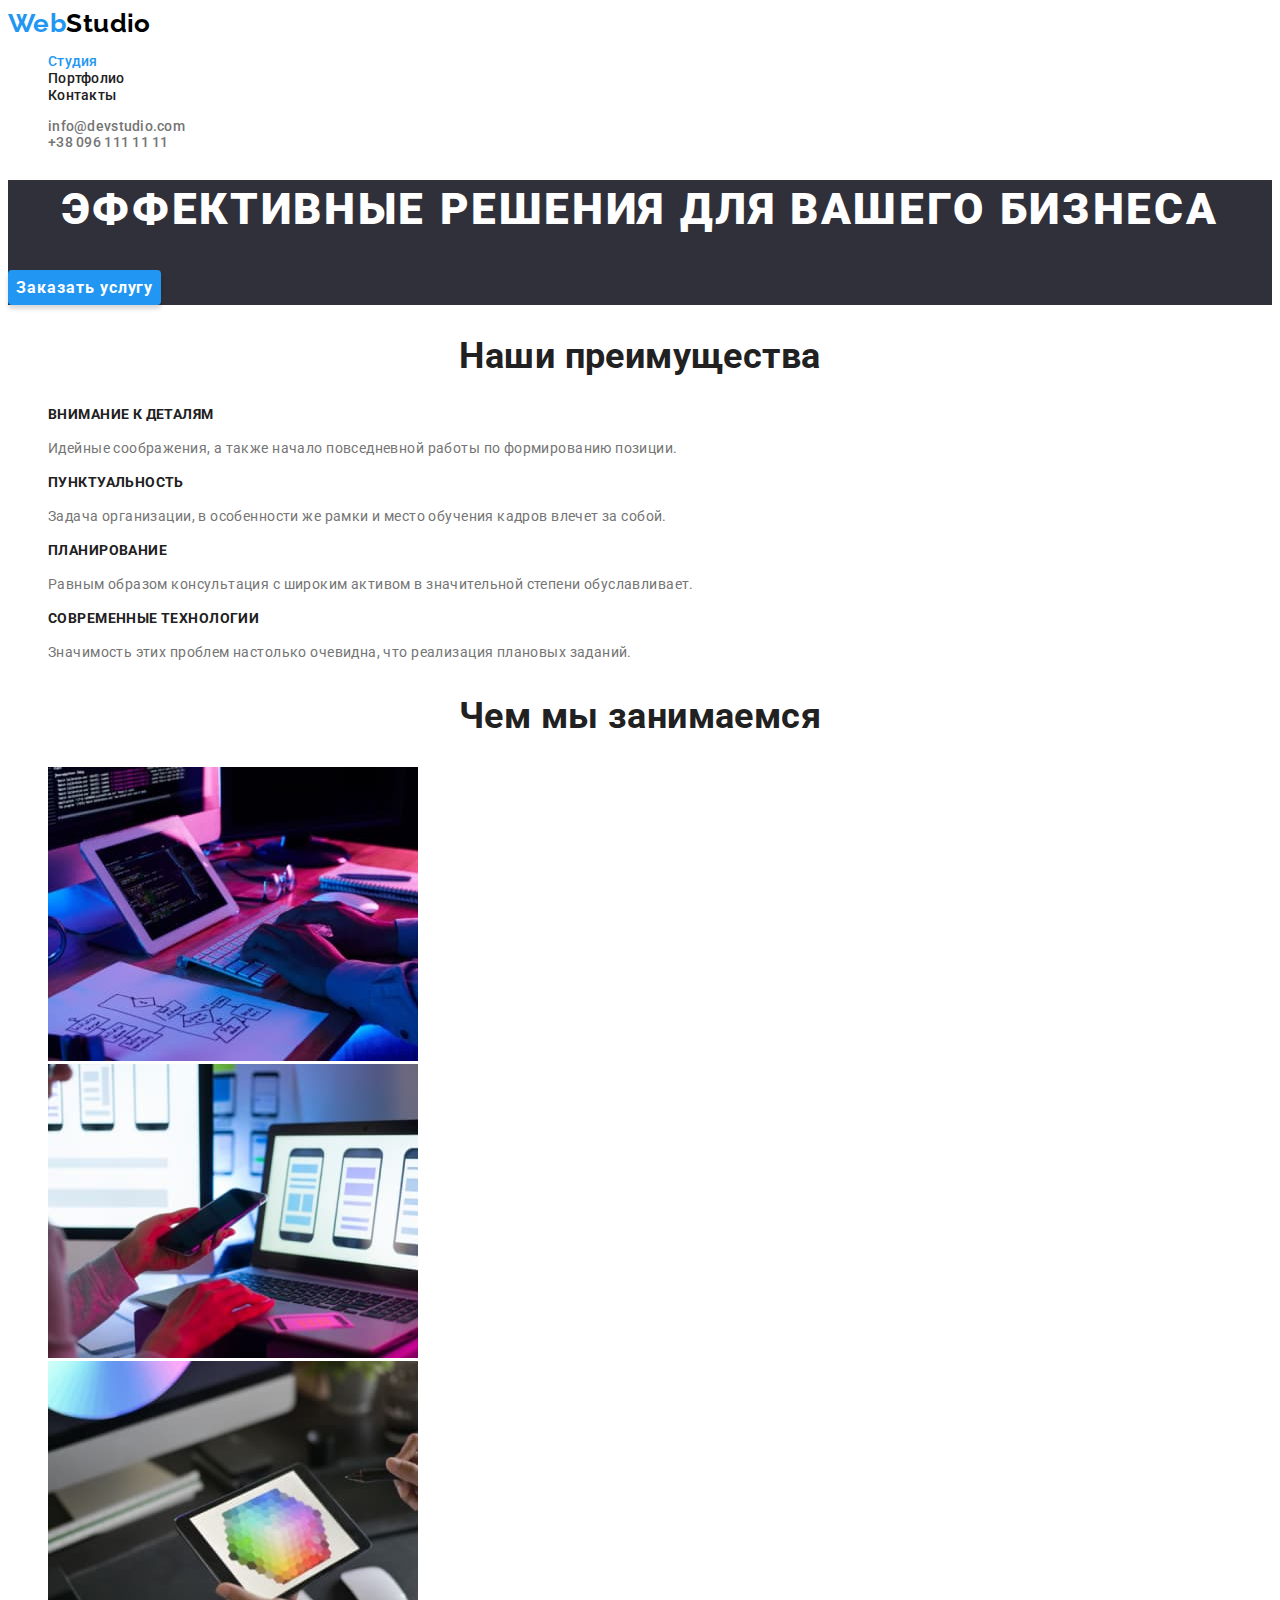
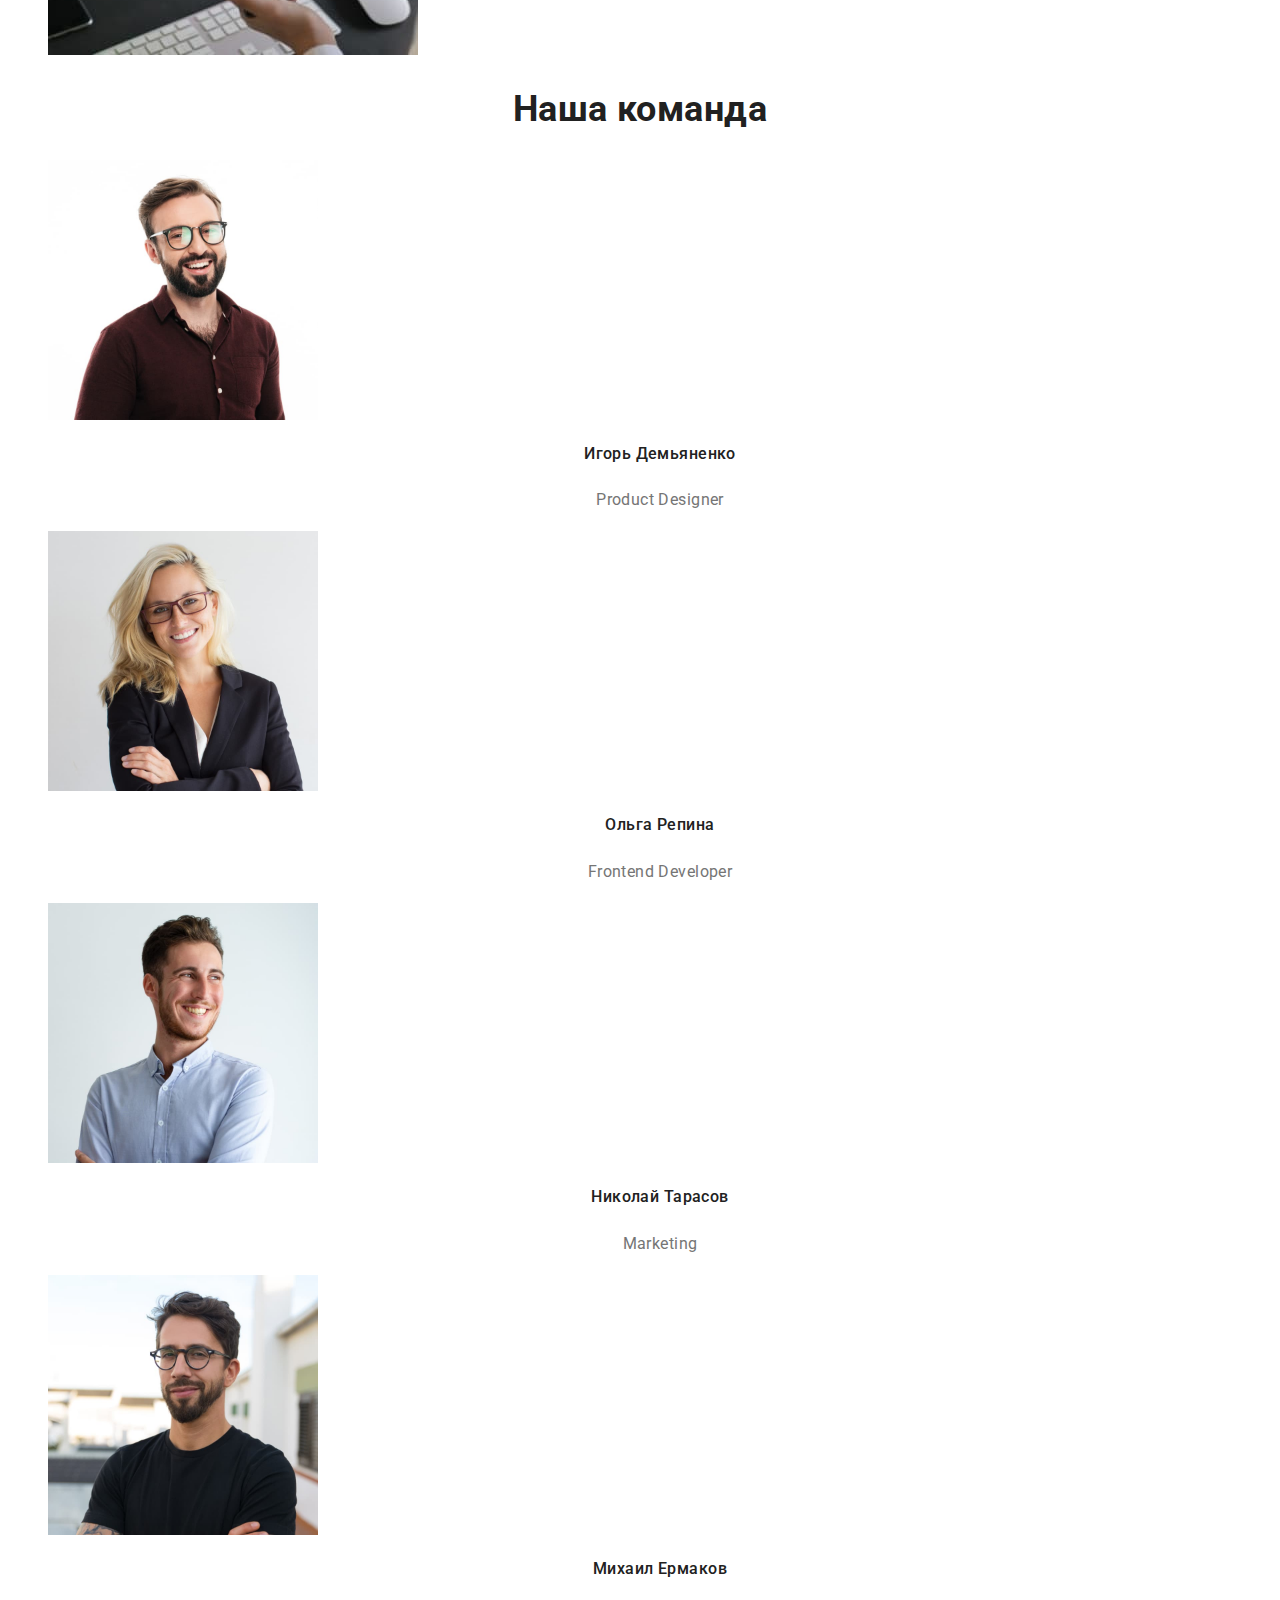
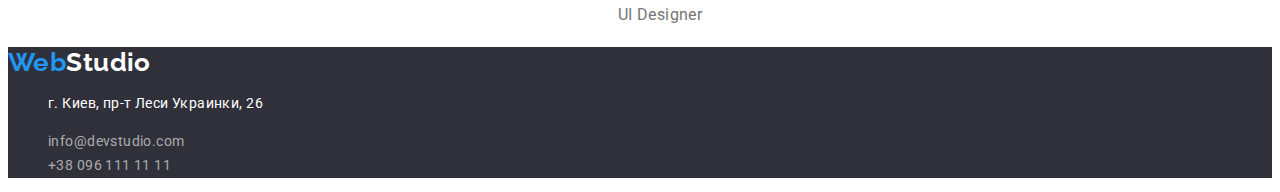
<file: index.html>
<!DOCTYPE html>
<html lang="ru">
  <head>
    <meta charset="UTF-8">
    <meta name="viewport" content="width=device-width, initial-scale=1.0">
    <title lang="en">Web-Studio-(Version-2.1)</title>
    <link href="https://fonts.googleapis.com/css2?family=Raleway:wght@700&family=Roboto:wght@400;500;700;900&display=swap"
      rel="stylesheet">
    <link rel="stylesheet" href="./css/styles.css">
  </head>
  <body>
    <!--Шапка сайту-->
    <header>
      <nav>
        <a href="./index.html" lang="en" class="logo"> <span class="logo-span">Web</span>Studio</a>
      <ul class="site-nav list">
        <li><a class="link current is-active" href="./index.html" class="link" >Студия</a></li>
        <li><a href="./portfolio.html" class="link">Портфолио</a></li>
        <li><a href="" class="link">Контакты</a></li>
      </ul>
    </nav>
        <ul class="auth-nav list">
          <li><a href="mailto:info@devstudio.com" lang="en" class="link">info@devstudio.com</a></li>
          <li><a href="tel:+380961111111" class="link">+38 096 111 11 11</a></li>
        </ul>
    </header>
    <main>
    <!--Герой-->
    <section class="hero">
      <h1 class="hero-title">Эффективные решения для вашего бизнеса</h1>
      <button type="button" class="hero-button primary">Заказать услугу</button>
    </section>
    <!--преимущества-->
    <section class="section">
      <h2 class="section-title">Наши преимущества</h2>
      <ul class="features-list list">
        <li>
          <h3 class="title">Внимание к деталям</h3>
          <p class="text">Идейные соображения, а также начало повседневной работы по формированию позиции.</p>
        </li>
        <li>
          <h3 class="title">Пунктуальность</h3>
          <p class="text">Задача организации, в особенности же рамки и место обучения кадров влечет за собой.</p>
        </li>
        <li>
          <h3 class="title">Планирование</h3>
          <p class="text">Равным образом консультация с широким активом в значительной степени обуславливает.</p>
        </li>
        <li>
          <h3 class="title">Современные технологии</h3>
          <p class="text">Значимость этих проблем настолько очевидна, что реализация плановых заданий.</p>
        </li>
      </ul>
    </section>
    <!--Чем мы занимаемся-->
    <section class="section">
      <h2 class="section-title">Чем мы занимаемся</h2>
      <ul class="list">
        <li> <img src="./images/box1_img.jpg" alt="работа за компьютером" width="370"></li>
        <li> <img src="./images/box2_img.jpg" alt="работа за компьютером" width="370"></li>
        <li> <img src="./images/box3_img.jpg" alt="цветовая гамма на планшете" width="370"></li>
      </ul>
    </section>
    <!--Наша команда-->
    <section class="section">
      <h2 class="section-title">Наша команда</h2>
      <ul class="team-list list">
        <li>
          <img src="./images/tc1_img.jpg" alt="Игорь Демьяненко" width="270">
          <h3 class="title">Игорь Демьяненко</h3>
          <p lang="en" class="text">Product Designer</p>
        </li>
        <li>
          <img src="./images/tc2_img.jpg" alt="Ольга Репина" width="270">
          <h3 class="title">Ольга Репина</h3>
          <p lang="en" class="text">Frontend Developer</p>
        </li>
        <li>
          <img src="./images/tc3_img.jpg" alt="Николай Тарасов" width="270">
          <h3 class="title">Николай Тарасов</h3>
          <p lang="en" class="text">Marketing</p>
        </li>
        <li>
          <img src="./images/tc4_img.jpg" alt="Михаил Ермаков" width="270">
          <h3 class="title">Михаил Ермаков</h3>
          <p lang="en" class="text">UI Designer</p>
        </li>
      </ul>
    </section>
    </main>
    <!--Футер-->
    <footer class="footer">
      <a href="./index.html" lang="en" class="logo"> <span class="logo-span">Web</span>Studio</a>
      <address class="address">
        <ul class="address-list list">
          <li><p class="text">г. Киев, пр-т Леси Украинки, 26</p></li>
          <li><a href="mailto:info@devstudio.com" lang="en" class="link">info@devstudio.com</a></li>
          <li><a href="tel:+380961111111"  class="link">+38 096 111 11 11</a></li>
        </ul>
      </address>
    </footer>
  </body>
    </html>
</file>
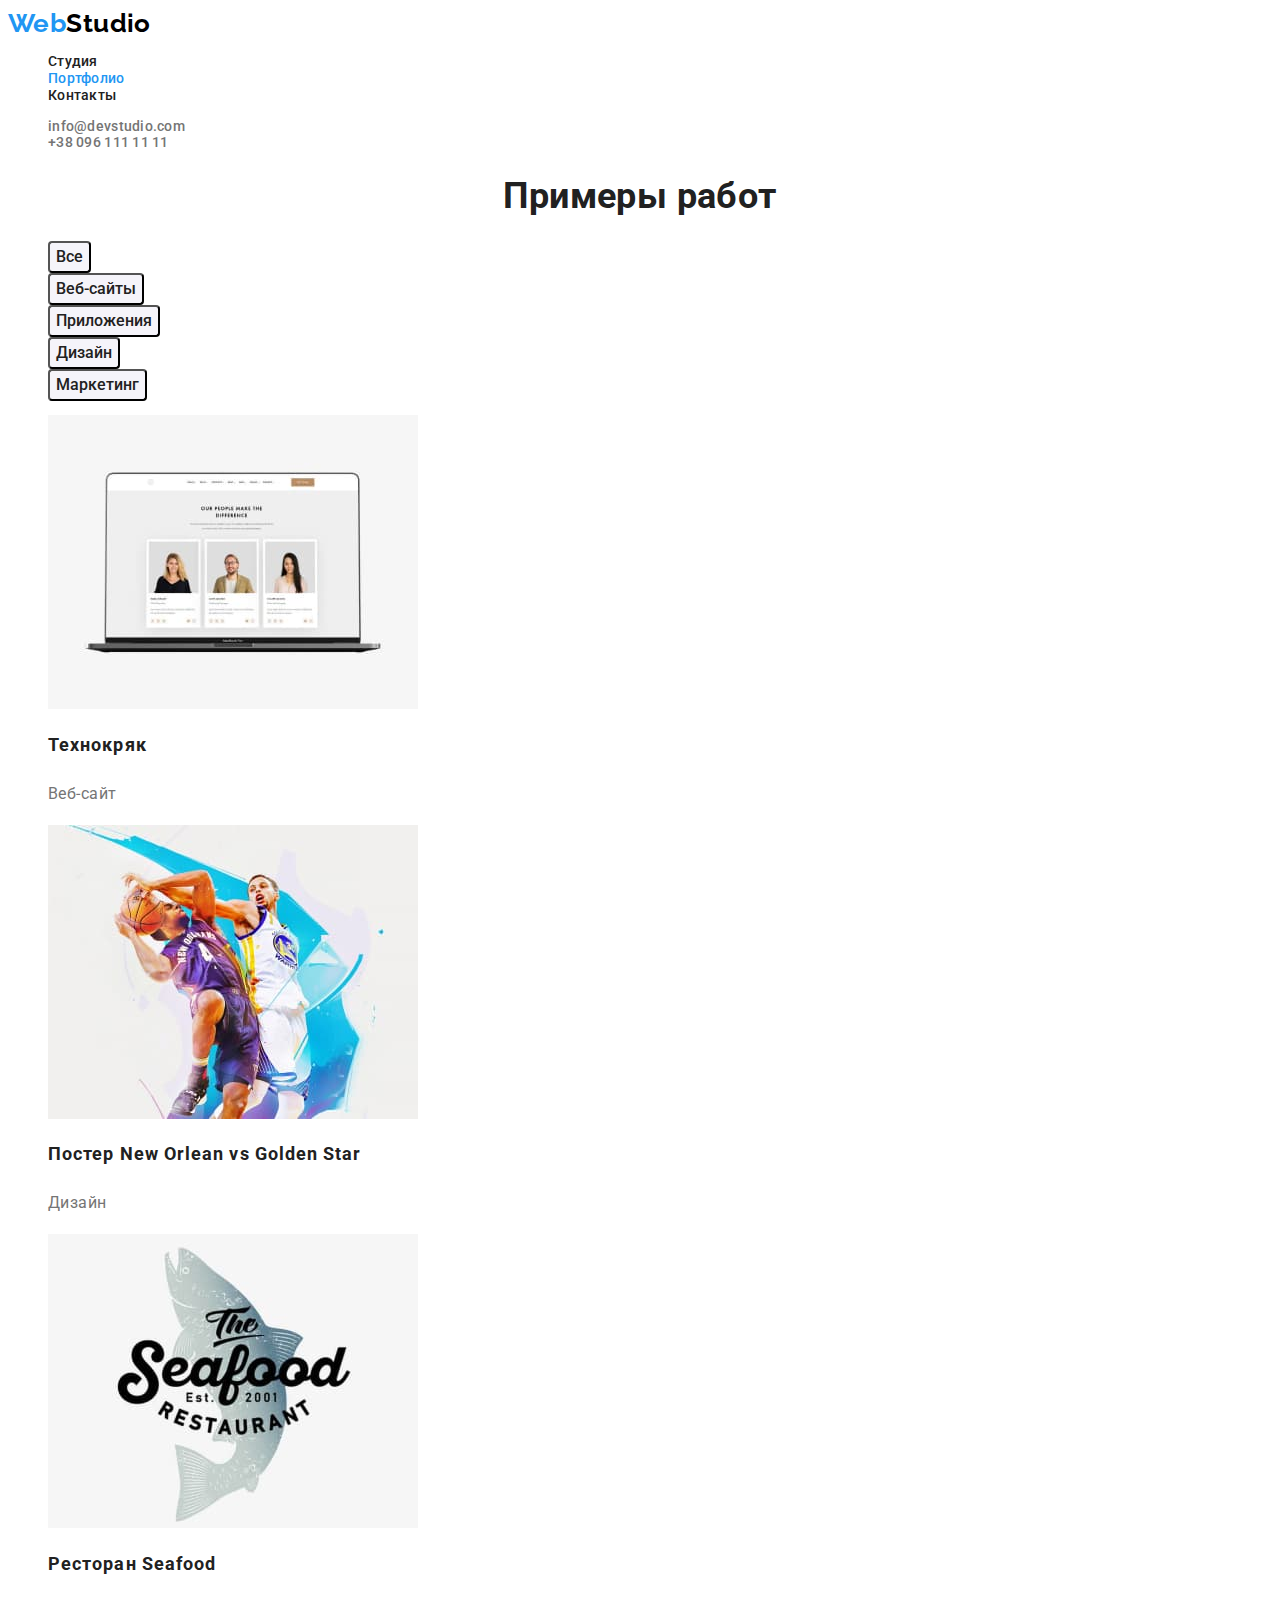
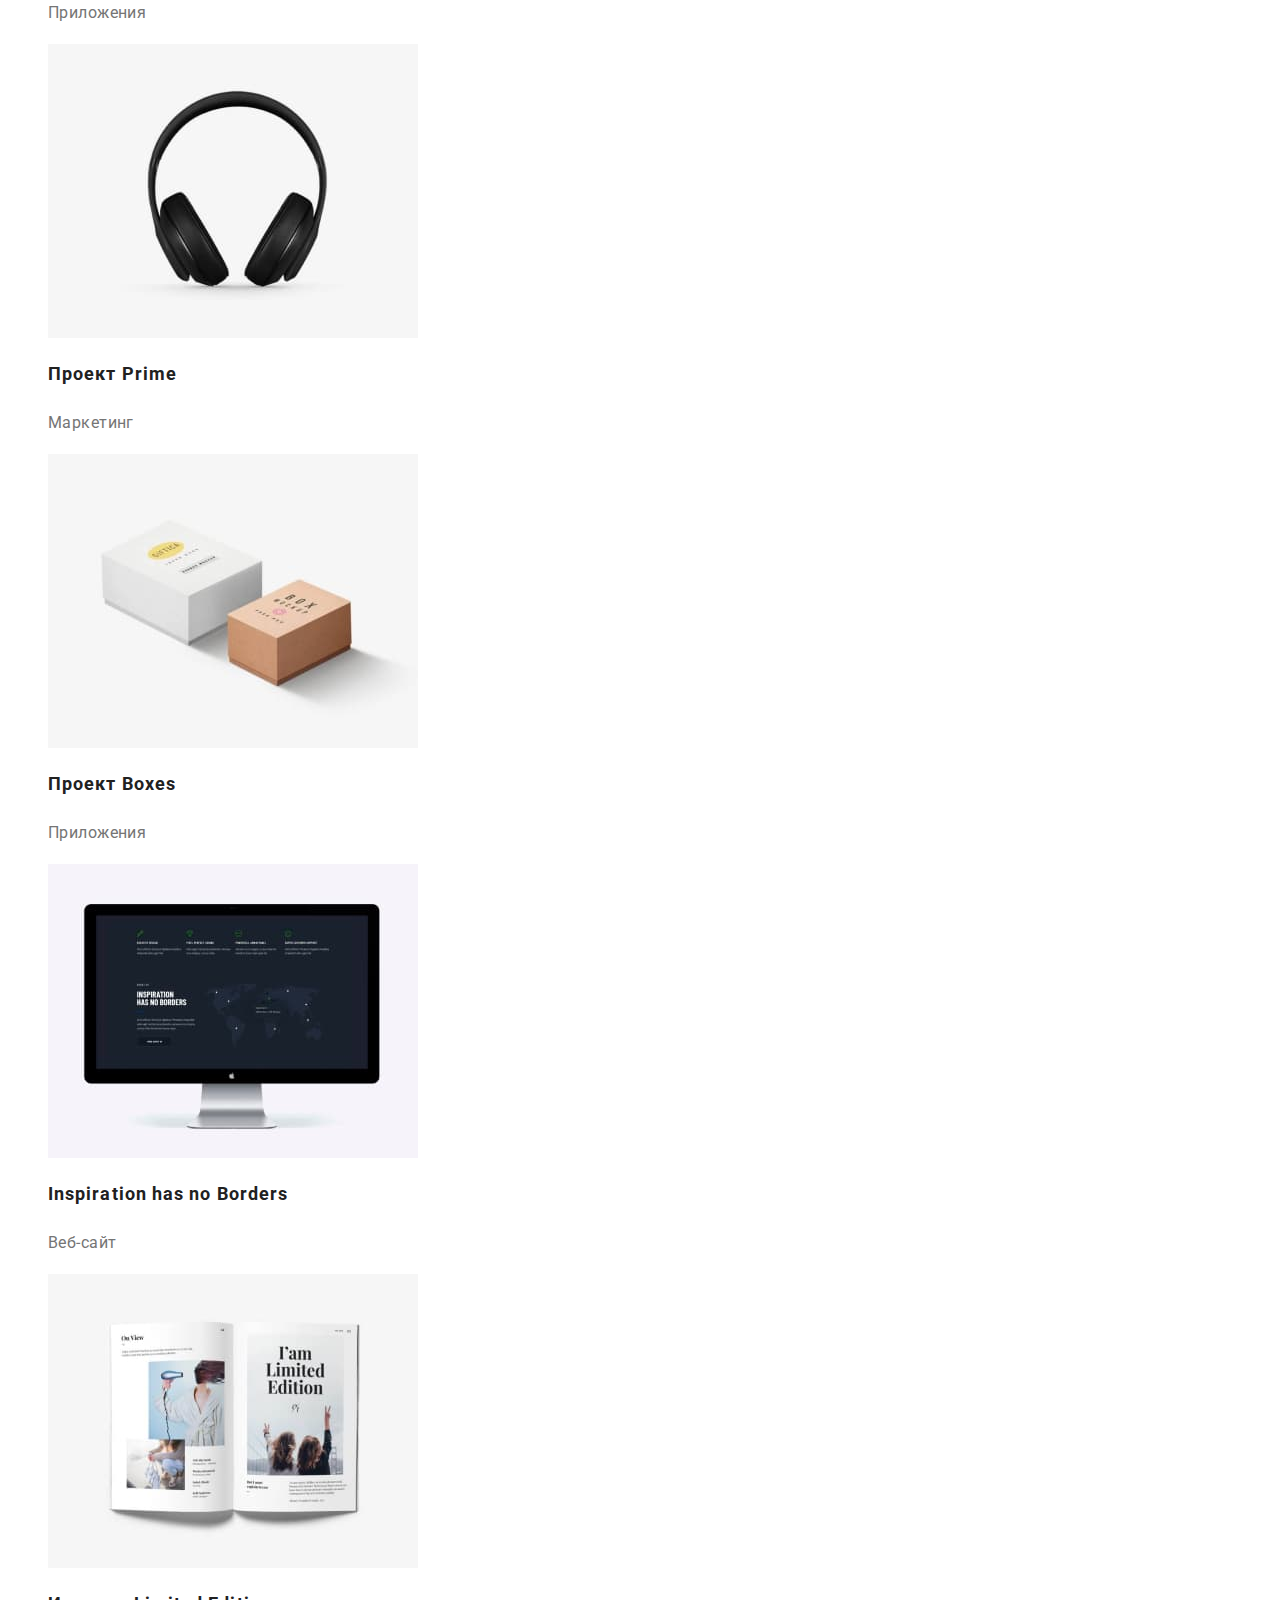
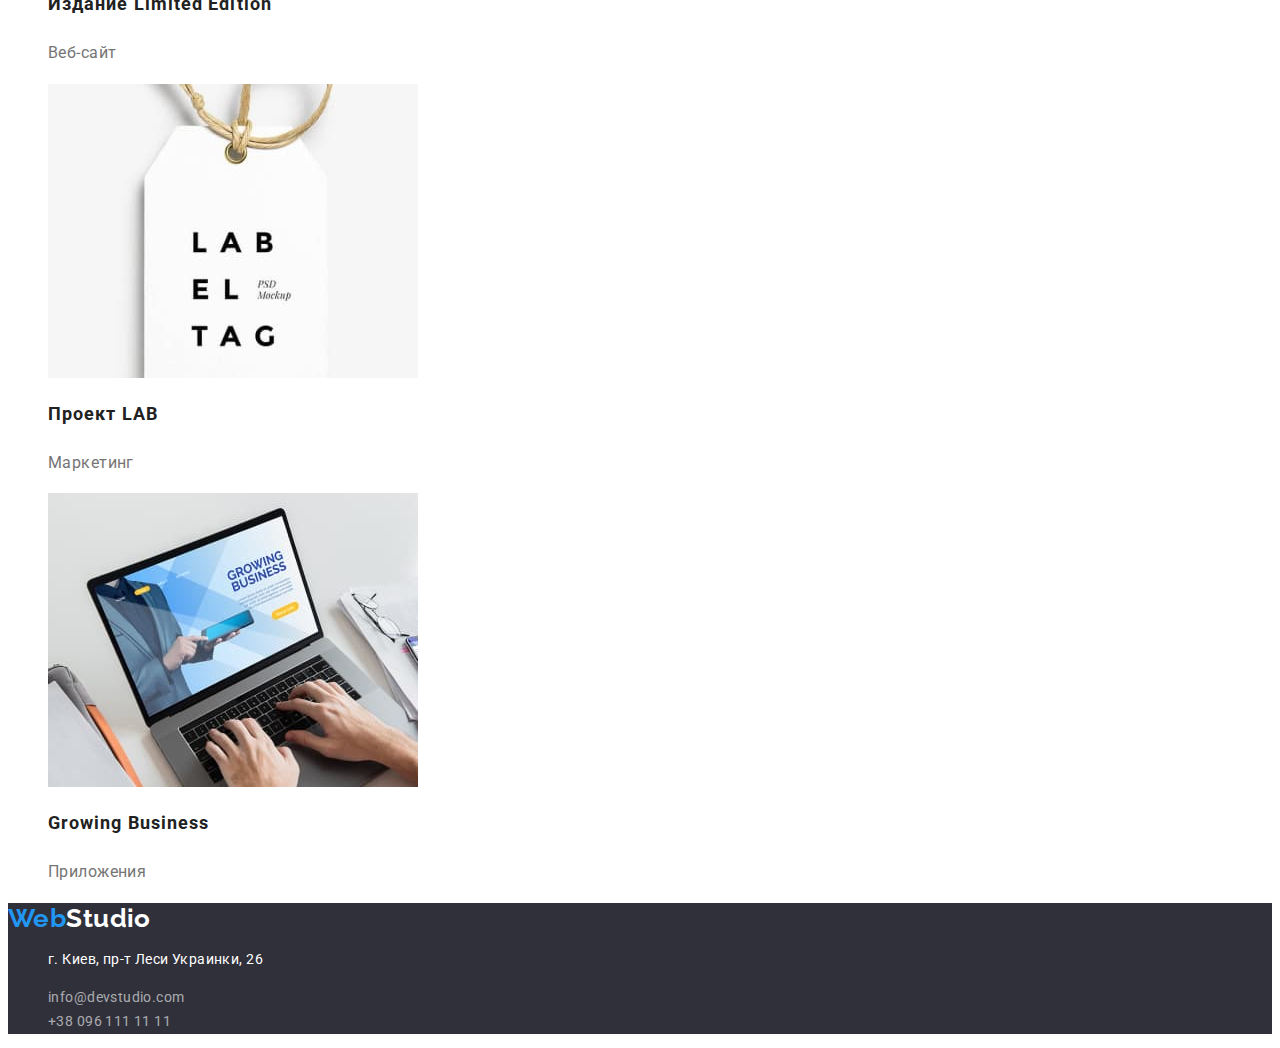
<file: portfolio.html>
<!DOCTYPE html>
<html lang="ru">

<head>
    <meta charset="UTF-8">
    <meta name="viewport" content="width=device-width, initial-scale=1.0">
    <title lang="en">Web-Studio-(Version-2.1)</title>
    <link
        href="https://fonts.googleapis.com/css2?family=Raleway:wght@700&family=Roboto:wght@400;500;700;900&display=swap"
        rel="stylesheet">
    <link rel="stylesheet" href="./css/styles.css">
</head>

<body>
    <!--Шапка сайту-->
    <header>
        <nav>
            <a href="./index.html" lang="en" class="logo"> <span class="logo-span">Web</span>Studio</a>
            <ul class="site-nav list">
                <li><a href="./index.html" class="link">Студия</a></li>
                <li><a class="link current is-active" href="./portfolio.html" class="link">Портфолио</a></li>
                <li><a href="" class="link">Контакты</a></li>
            </ul>
        </nav>
        <ul class="auth-nav list">
            <li><a href="mailto:info@devstudio.com" lang="en" class="link">info@devstudio.com</a></li>
            <li><a href="tel:+380961111111" class="link">+38 096 111 11 11</a></li>
        </ul>
    </header>
    <main>
        <!-- Примеры работ - фильтры-->
        <section class="section">
            <h1 class="section-title">Примеры работ</h1>
            <ul class="list-filters list">
                <li><button type="button" class="button">Все</button></li>
                <li><button type="button" class="button">Веб-сайты</button></li>
                <li><button type="button" class="button">Приложения</button></li>
                <li><button type="button" class="button">Дизайн</button></li>
                <li><button type="button" class="button">Маркетинг</button></li>
            </ul>
        <!-- Примеры работ - список-->
            <ul class="list-works list">
                <li>
                    <img class="img" src="./images/pp1.jpg" alt="ноутбук на экране которого открыт веб-сайт" width="370" height="294">
                    <h2 class="title">Технокряк</h2>
                    <p class="text">Веб-сайт</p>
                </li>
                <li>
                    <img class="img" src="./images/pp2.jpg" alt="двое баскетболистов" width="370" height="294">
                    <h2 class="title">Постер <span lang="en">New Orlean vs Golden Star</span></h2>
                    <p class="text">Дизайн</p>
                </li>
                <li>
                    <img class="img" src="./images/pp3.jpg" alt="эмблема приложения ресторана, стилизованный текст на фоне рыбы" width="370" height="294">
                    <h2 class="title">Ресторан <span lang="en">Seafood</span></h2>
                    <p class="text">Приложения</p> 
                </li>
                <li>
                    <img class="img" src="./images/pp4.jpg" alt="наушники" width="370" height="294">
                    <h2 class="title">Проект <span lang="en">Prime</span></h2>
                    <p class="text">Маркетинг</p>
                </li>
                <li>
                    <img class="img" src="./images/pp5.jpg" alt="две коробки" width="370" height="294">
                    <h2 class="title">Проект <span lang="en">Boxes</span></h2>
                    <p class="text">Приложения</p>
                </li>
                <li>
                    <img class="img" src="./images/pp6.jpg" alt="экрна монитора на котором изображен открытый веб-сайт" width="370" height="294">
                    <h2 lang="en" class="title">Inspiration has no Borders</h2>
                    <p class="text">Веб-сайт</p>           
                </li>
                <li>
                    <img class="img" src="./images/pp7.jpg" alt="открытый журнал" width="370" height="294">
                    <h2 class="title">Издание <span lang="en">Limited Edition</span></h2>
                    <p class="text">Веб-сайт</p>  
                </li>
                <li>
                    <img class="img" src="./images/pp8.jpg" alt="надпись на аллийском языке лаборатория эль тег" width="370" height="294">
                    <h2 class="title">Проект <span lang="en">LAB</span></h2>
                    <p class="text">Маркетинг</p>
                </li>
                <li>
                    <img class="img" src="./images/pp9.jpg" alt="ноутбук" width="370" height="294">
                    <h2 lang="en" class="title">Growing Business</h2>
                    <p class="text">Приложения</p>
                </li>
            </ul>
        </section>
    </main>
    <!--Футер-->
    <footer class="footer">
        <a href="./index.html" lang="en" class="logo"> <span class="logo-span">Web</span>Studio</a>
        <address class="address">
            <ul class="address-list list">
                <li>
                    <p class="text">г. Киев, пр-т Леси Украинки, 26</p>
                </li>
                <li><a href="mailto:info@devstudio.com" lang="en" class="link">info@devstudio.com</a></li>
                <li><a href="tel:+380961111111" class="link">+38 096 111 11 11</a></li>
            </ul>
        </address>
    </footer>
    </body>
    
    </html>
</file>
<file: css/styles.css>
:root {
    --title-text-color: #212121;
    --paragraph-color: #757575;
    --accent-color: #2196F3;
    --secondary-color: #FFFFFF;
    --background-color: #2F303A;
    --logo: #000000;
    --background-button: #F5F4FA; 
}
:current(a) {color: var(--accent-color)}

body {
    color: var(--title-text-color);
    background-color: var(--secondary-color);
    font-size: 14px;
    font-family: 'Roboto', sans-serif;
    letter-spacing: 0.03em;
} 
.list {list-style: none;}
a {text-decoration: none;}
button { cursor: pointer;}

/* Шапка сайту */
.logo {color: var(--logo);
font-family: 'Raleway', sans-serif; 
font-weight: 700;
font-size: 26px;
line-height: 1.2;}
.logo-span {color: var(--accent-color);}
.site-nav .link {
    color: var(--title-text-color);
    font-weight: 500;
    font-size: 14px;
    line-height: 1.14;
    letter-spacing: 0.02em;
}
.site-nav .link:hover,
.site-nav .link:focus {
    color: var(--accent-color);
    font-weight: 500;
    font-size: 14px;
    line-height: 1.14;
    letter-spacing: 0.02em;
}
.site-nav .link.current {
    color: var(--accent-color);
}


.auth-nav .link {
    color: var(--paragraph-color);
    font-weight: 500;
    font-size: 14px;
    line-height: 1.17;
    letter-spacing: 0.02em;
}

.auth-nav .link:hover,
.auth-nav .link:focus {
    color: var(--accent-color);
    font-weight: 500;
    font-size: 14px;
    line-height: 1.17;
    letter-spacing: 0.02em;
}
/* герой */
.hero {
    background-color: var(--background-color);
}
.hero .hero-title {
    color: var(--secondary-color);
    font-weight: 900;
    font-size: 44px;
    line-height: 1.36;
    text-align: center;
    letter-spacing: 0.06em;
    text-transform: uppercase;
}
.hero .hero-button {
color: var(--secondary-color);
background-color: var(--accent-color);
border-color: transparent;
font-family: inherit;
font-weight: 700;
font-size: 16px;
line-height: 1.87;
display: flex;
align-items: center;
text-align: center;
letter-spacing: 0.06em;
text-decoration: none;
    box-shadow: 0px 4px 4px rgba(0, 0, 0, 0.15);
    border-radius: 4px;
}

/* секції */
.section-title {
    font-weight: 700;
    font-size: 36px;
    line-height: 1.17;
    text-align: center;

}
/* преимущества */
.features-list .title {
    font-weight: 700;
    font-size: 14px;
    line-height: 1.14;
    text-transform: uppercase;
    
}
.features-list .text {
    font-size: 14px;
    line-height: 1.71;
    color: var(--paragraph-color);
}
/* Наша команда */
.team-list .title {
    font-weight: 500;
    font-size: 16px;
    line-height: 1.9;
    text-align: center;
}
.team-list .text {
    font-size: 16px;
    line-height: 1.9;
    text-align: center;
    color: var(--paragraph-color); 
}

/* Футер */
.footer {
background: var(--background-color);
}
.footer .logo {
color: var(--secondary-color);

}
.address-list .text {
    font-size: 14px;
    line-height: 1.71;
    font-style: normal;
    color: var(--secondary-color);
}
.address-list .link {
font-weight: normal;
font-size: 14px;
line-height: 1.71;
font-style: normal;
color: rgba(255, 255, 255, 0.6);
}

.address-list .link:hover,
.address-list .link:focus {
    color: var(--accent-color);
    font-weight: normal;
    font-size: 14px;
    line-height: 1.71;
}

 /* Примеры работ - фильтры */

.list-filters .button {
    font-family: inherit;
    text-decoration: none;
    font-weight: 500;
    font-size: 16px;
    line-height: 1.62;
    text-align: center;
    color: var(--title-text-color);
    background: var(--background-button);
    border-radius: 4px;
}
.list-filters .button:hover,
.list-filters .button:focus {
    font-family: inherit;
    text-decoration: none;
    border-color: transparent;
    font-weight: 500;
    font-size: 16px;
    line-height: 1.62;
    text-align: center;
    color: var(--secondary-color);
    background: var(--accent-color);
    border-radius: 4px;
}
 /* Примеры работ - список */
.list-works .title {
    font-weight: 700;
    font-size: 18px;
    line-height: 2;
    letter-spacing: 0.06em;
}
.list-works .text {
    font-size: 16px;
    line-height: 1.87;
    color: var(--paragraph-color);
}
</file>
